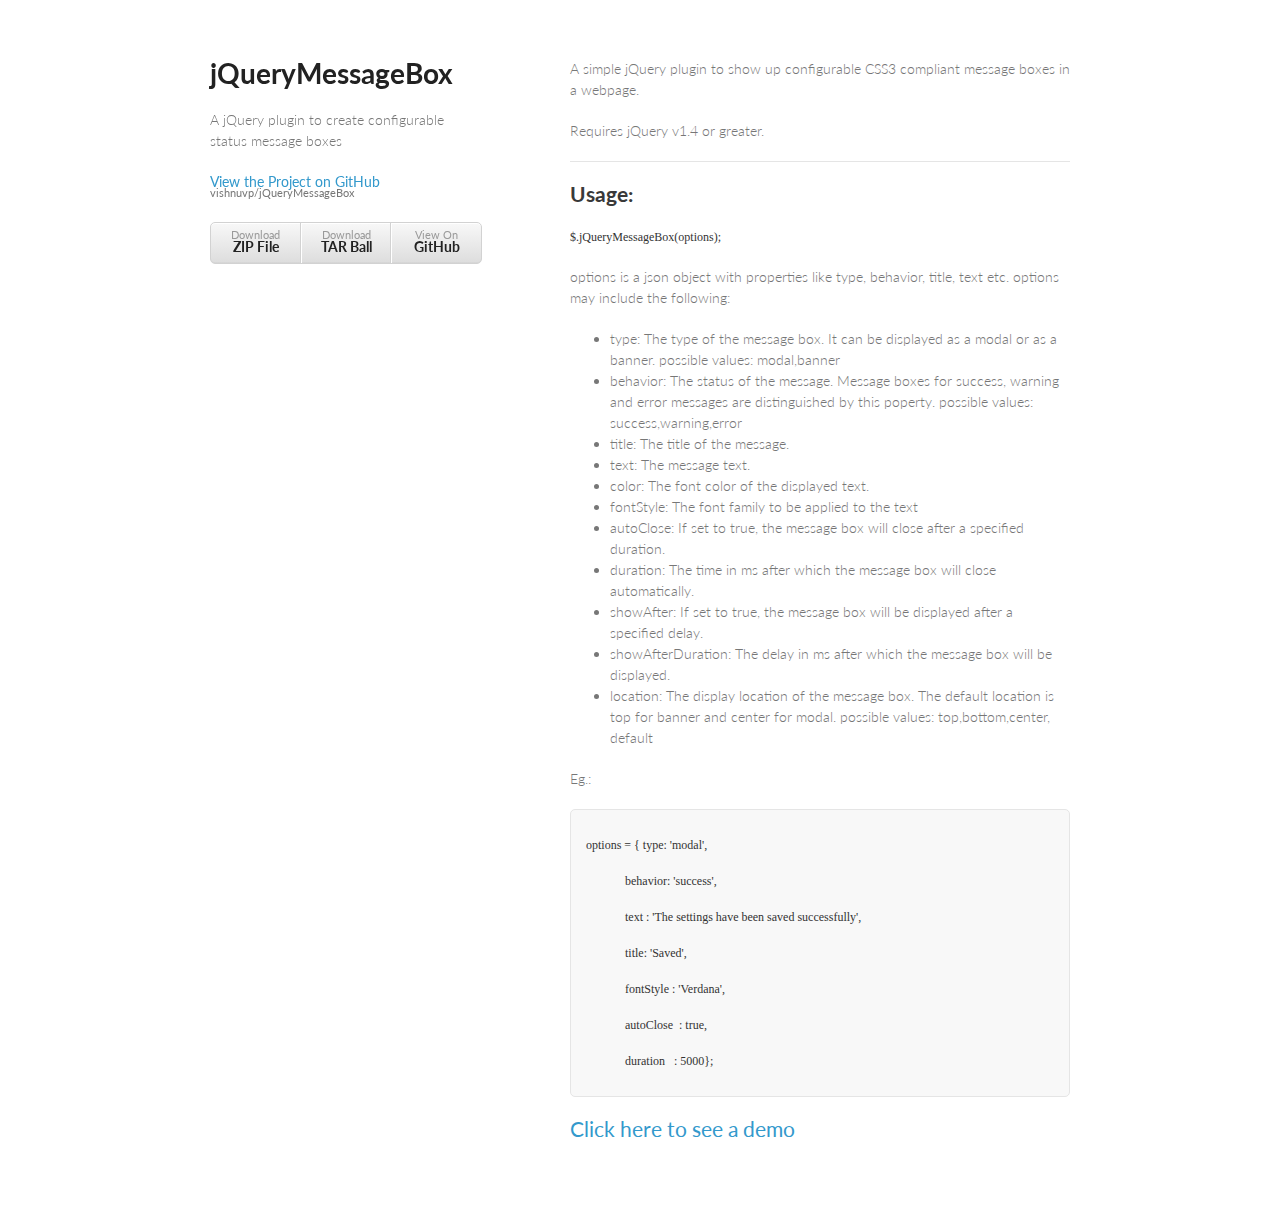
<file: index.html>
<!doctype html>
<html>
  <head>
    <meta charset="utf-8">
    <meta http-equiv="X-UA-Compatible" content="chrome=1">
    <title>jQueryMessageBox by vishnuvp</title>

    <link rel="stylesheet" href="stylesheets/styles.css">
    <link rel="stylesheet" href="stylesheets/pygment_trac.css">
    <meta name="viewport" content="width=device-width, initial-scale=1, user-scalable=no">
    <!--[if lt IE 9]>
    <script src="//html5shiv.googlecode.com/svn/trunk/html5.js"></script>
    <![endif]-->
  </head>
  <body>
    <div class="wrapper">
      <header>
        <h1>jQueryMessageBox</h1>
        <p>A jQuery plugin to create configurable status message boxes</p>

        <p class="view"><a href="https://github.com/vishnuvp/jQueryMessageBox">View the Project on GitHub <small>vishnuvp/jQueryMessageBox</small></a></p>


        <ul>
          <li><a href="https://github.com/vishnuvp/jQueryMessageBox/zipball/master">Download <strong>ZIP File</strong></a></li>
          <li><a href="https://github.com/vishnuvp/jQueryMessageBox/tarball/master">Download <strong>TAR Ball</strong></a></li>
          <li><a href="https://github.com/vishnuvp/jQueryMessageBox">View On <strong>GitHub</strong></a></li>
        </ul>
      </header>
      <section>
        <p>A simple jQuery plugin to show up configurable CSS3 compliant message boxes in a webpage.</p>

<p>Requires jQuery v1.4 or greater.</p>

<hr><h2>
<a name="usage" class="anchor" href="#usage"><span class="octicon octicon-link"></span></a>Usage:</h2>

<p><code>$.jQueryMessageBox(options);</code></p>

<p>options is a json object with properties like type, behavior, title, text etc.
options may include the following:</p>

<ul>
<li>type: The type of the message box. It can be displayed as a modal or as a banner.
possible values: modal,banner</li>
<li>behavior: The status of the message. Message boxes for success, warning and error messages are distinguished by this poperty.
possible values: success,warning,error</li>
<li>title: The title of the message.</li>
<li>text: The message text.</li>
<li>color: The font color of the displayed text.</li>
<li>fontStyle: The font family to be applied to the text</li>
<li>autoClose: If set to true, the message box will close after a specified duration.</li>
<li>duration: The time in ms after which the message box will close automatically.</li>
<li>showAfter: If set to true, the message box will be displayed after a specified delay.</li>
<li>showAfterDuration: The delay in ms after which the message box will be displayed.</li>
<li>location: The display location of the message box. The default location is top for banner and center for modal.
possible values: top,bottom,center, default</li>
</ul><p>Eg.:</p>

<pre><code>
options = { type: 'modal',

             behavior: 'success',

             text : 'The settings have been saved successfully',

             title: 'Saved',

             fontStyle : 'Verdana',

             autoClose  : true,

             duration   : 5000};

</code></pre>

<h2>
<a name="click-here-to-see-a-demo" class="anchor" href="#click-here-to-see-a-demo"><span class="octicon octicon-link"></span></a><a href="http://vishnuvp.github.io/jQueryMessageBoxDemo/">Click here to see a demo</a>
</h2>
      </section>
      <footer>
        <script async src="//pagead2.googlesyndication.com/pagead/js/adsbygoogle.js"></script>
<!-- jQueryMessageBox Demo Page -->
<ins class="adsbygoogle"
     style="display:block"
     data-ad-client="ca-pub-2756880461466860"
     data-ad-slot="7648780803"
     data-ad-format="auto"></ins>
<script>
(adsbygoogle = window.adsbygoogle || []).push({});
</script>
      </footer>
    </div>
    <script async src="//pagead2.googlesyndication.com/pagead/js/adsbygoogle.js"></script>
<!-- jQueryMessageBox Demo Page -->
<ins class="adsbygoogle"
     style="display:block"
     data-ad-client="ca-pub-2756880461466860"
     data-ad-slot="7648780803"
     data-ad-format="auto"></ins>
<script>
(adsbygoogle = window.adsbygoogle || []).push({});
</script>
    <script src="javascripts/scale.fix.js"></script>
              <script type="text/javascript">
            var gaJsHost = (("https:" == document.location.protocol) ? "https://ssl." : "http://www.");
            document.write(unescape("%3Cscript src='" + gaJsHost + "google-analytics.com/ga.js' type='text/javascript'%3E%3C/script%3E"));
          </script>
          <script type="text/javascript">
            try {
              var pageTracker = _gat._getTracker("UA-41294744-1");
            pageTracker._trackPageview();
            } catch(err) {}
          </script>
<!-- Begin Cookie Consent script http://cookie-consent.org/ -->
<script type="text/javascript">
    window.cookieconsent_options = {"message":"This website uses cookies to ensure you get the best experience on our website","dismiss":"Got it!","learnMore":"More info","link":null,"theme":"dark-bottom"}; var cookieconsent_id = 'c7c59dca-c7a8-457a-a2e6-edf62f985f39';</script>

<script type="text/javascript" src="//cdn.front.to/libs/cookieconsent.min.js"></script>

<noscript><a href="http://cookie-consent.org/">EU cookie consent script</a></noscript>
<!-- End Cookie Consent script -->

  </body>
</html>
</file>
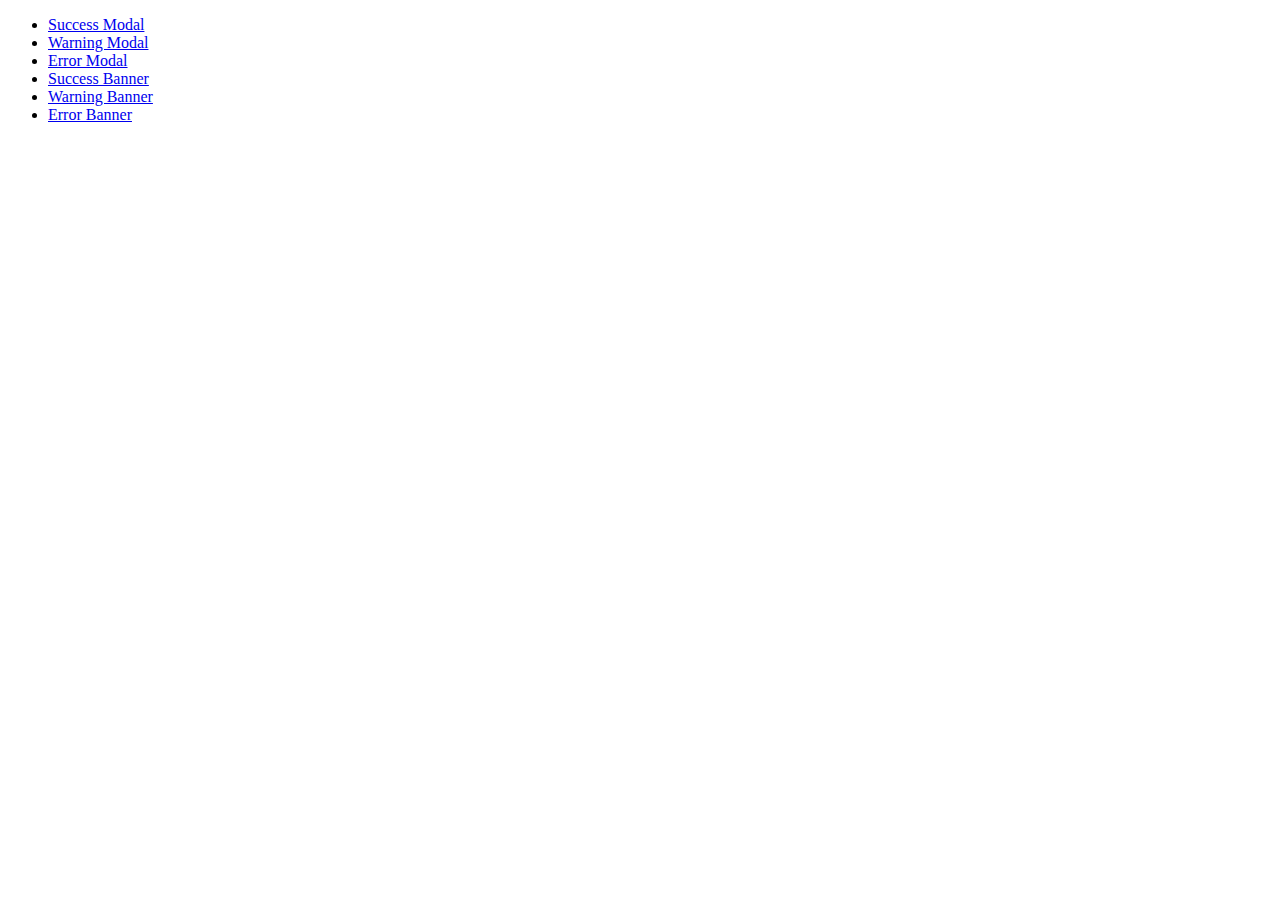
<file: demo.html>
<!DOCTYPE html>
<html>
	<head>
		<script src="//ajax.googleapis.com/ajax/libs/jquery/1.9.1/jquery.min.js"></script>
		<script type="text/javascript" src="jQueryMessageBox.js"></script>
		<link type="text/css" rel="stylesheet" href="styles.css">
	</head>
	<body>
	<ul>
		<li><a href="#" id="sucm">Success Modal</a></li>
		<li><a href="#" id="warm">Warning Modal</a></li>
		<li><a href="#" id="errm">Error Modal</a></li>
		<li><a href="#" id="sucb">Success Banner</a></li>
		<li><a href="#" id="warb">Warning Banner</a></li>
		<li><a href="#" id="errb">Error Banner</a></li>
	</ul>
		<script type="text/javascript">
		$("#sucm").click(function(){
		$.messageBox({type:'modal',behavior:'success',fontStyle:'Times',showAfter:true,showAfterDuration: 1000,autoClose:true,duration:5000,title:'Done!',text:'The changes have been saved'});
		});
		$("#warm").click(function(){
		$.messageBox({type:'modal',behavior:'warning',title:'Warning',text:'This box contains the warning text'});
		});
		$("#errm").click(function(){
		$.messageBox({type:'modal',behavior:'error',title:'Error',text:'Your action has caused an unexpected error'});
		});
		$("#sucb").click(function(){
		$.messageBox({type:'banner',behavior:'success',fontStyle:'Times',showAfter:true,showAfterDuration: 1000,autoClose:true,duration:5000,text:'This box contains the success text'});
		});
		$("#warb").click(function(){
		$.messageBox({type:'banner',behavior:'warning',text:'Your action has caused an unexpected warning'});
		});
		$("#errb").click(function(){
		$.messageBox({type:'banner',behavior:'error',text:'Your action has caused an unexpected error.Your action has caused an unexpected error.Your action has caused an unexpected error.Your action has caused an unexpected error'});
		});
		</script>
	</body>
</html>
</file>
<file: stylesheets/styles.css>
@import url(https://fonts.googleapis.com/css?family=Lato:300italic,700italic,300,700);

body {
  padding:50px;
  font:14px/1.5 Lato, "Helvetica Neue", Helvetica, Arial, sans-serif;
  color:#777;
  font-weight:300;
}

h1, h2, h3, h4, h5, h6 {
  color:#222;
  margin:0 0 20px;
}

p, ul, ol, table, pre, dl {
  margin:0 0 20px;
}

h1, h2, h3 {
  line-height:1.1;
}

h1 {
  font-size:28px;
}

h2 {
  color:#393939;
}

h3, h4, h5, h6 {
  color:#494949;
}

a {
  color:#39c;
  font-weight:400;
  text-decoration:none;
}

a small {
  font-size:11px;
  color:#777;
  margin-top:-0.6em;
  display:block;
}

.wrapper {
  width:860px;
  margin:0 auto;
}

blockquote {
  border-left:1px solid #e5e5e5;
  margin:0;
  padding:0 0 0 20px;
  font-style:italic;
}

code, pre {
  font-family:Monaco, Bitstream Vera Sans Mono, Lucida Console, Terminal;
  color:#333;
  font-size:12px;
}

pre {
  padding:8px 15px;
  background: #f8f8f8;  
  border-radius:5px;
  border:1px solid #e5e5e5;
  overflow-x: auto;
}

table {
  width:100%;
  border-collapse:collapse;
}

th, td {
  text-align:left;
  padding:5px 10px;
  border-bottom:1px solid #e5e5e5;
}

dt {
  color:#444;
  font-weight:700;
}

th {
  color:#444;
}

img {
  max-width:100%;
}

header {
  width:270px;
  float:left;
  position:fixed;
}

header ul {
  list-style:none;
  height:40px;
  
  padding:0;
  
  background: #eee;
  background: -moz-linear-gradient(top, #f8f8f8 0%, #dddddd 100%);
  background: -webkit-gradient(linear, left top, left bottom, color-stop(0%,#f8f8f8), color-stop(100%,#dddddd));
  background: -webkit-linear-gradient(top, #f8f8f8 0%,#dddddd 100%);
  background: -o-linear-gradient(top, #f8f8f8 0%,#dddddd 100%);
  background: -ms-linear-gradient(top, #f8f8f8 0%,#dddddd 100%);
  background: linear-gradient(top, #f8f8f8 0%,#dddddd 100%);
  
  border-radius:5px;
  border:1px solid #d2d2d2;
  box-shadow:inset #fff 0 1px 0, inset rgba(0,0,0,0.03) 0 -1px 0;
  width:270px;
}

header li {
  width:89px;
  float:left;
  border-right:1px solid #d2d2d2;
  height:40px;
}

header ul a {
  line-height:1;
  font-size:11px;
  color:#999;
  display:block;
  text-align:center;
  padding-top:6px;
  height:40px;
}

strong {
  color:#222;
  font-weight:700;
}

header ul li + li {
  width:88px;
  border-left:1px solid #fff;
}

header ul li + li + li {
  border-right:none;
  width:89px;
}

header ul a strong {
  font-size:14px;
  display:block;
  color:#222;
}

section {
  width:500px;
  float:right;
  padding-bottom:50px;
}

small {
  font-size:11px;
}

hr {
  border:0;
  background:#e5e5e5;
  height:1px;
  margin:0 0 20px;
}

footer {
  width:270px;
  float:left;
  position:fixed;
  bottom:50px;
}

@media print, screen and (max-width: 960px) {
  
  div.wrapper {
    width:auto;
    margin:0;
  }
  
  header, section, footer {
    float:none;
    position:static;
    width:auto;
  }
  
  header {
    padding-right:320px;
  }
  
  section {
    border:1px solid #e5e5e5;
    border-width:1px 0;
    padding:20px 0;
    margin:0 0 20px;
  }
  
  header a small {
    display:inline;
  }
  
  header ul {
    position:absolute;
    right:50px;
    top:52px;
  }
}

@media print, screen and (max-width: 720px) {
  body {
    word-wrap:break-word;
  }
  
  header {
    padding:0;
  }
  
  header ul, header p.view {
    position:static;
  }
  
  pre, code {
    word-wrap:normal;
  }
}

@media print, screen and (max-width: 480px) {
  body {
    padding:15px;
  }
  
  header ul {
    display:none;
  }
}

@media print {
  body {
    padding:0.4in;
    font-size:12pt;
    color:#444;
  }
}
</file>
<file: stylesheets/pygment_trac.css>
.highlight  { background: #ffffff; }
.highlight .c { color: #999988; font-style: italic } /* Comment */
.highlight .err { color: #a61717; background-color: #e3d2d2 } /* Error */
.highlight .k { font-weight: bold } /* Keyword */
.highlight .o { font-weight: bold } /* Operator */
.highlight .cm { color: #999988; font-style: italic } /* Comment.Multiline */
.highlight .cp { color: #999999; font-weight: bold } /* Comment.Preproc */
.highlight .c1 { color: #999988; font-style: italic } /* Comment.Single */
.highlight .cs { color: #999999; font-weight: bold; font-style: italic } /* Comment.Special */
.highlight .gd { color: #000000; background-color: #ffdddd } /* Generic.Deleted */
.highlight .gd .x { color: #000000; background-color: #ffaaaa } /* Generic.Deleted.Specific */
.highlight .ge { font-style: italic } /* Generic.Emph */
.highlight .gr { color: #aa0000 } /* Generic.Error */
.highlight .gh { color: #999999 } /* Generic.Heading */
.highlight .gi { color: #000000; background-color: #ddffdd } /* Generic.Inserted */
.highlight .gi .x { color: #000000; background-color: #aaffaa } /* Generic.Inserted.Specific */
.highlight .go { color: #888888 } /* Generic.Output */
.highlight .gp { color: #555555 } /* Generic.Prompt */
.highlight .gs { font-weight: bold } /* Generic.Strong */
.highlight .gu { color: #800080; font-weight: bold; } /* Generic.Subheading */
.highlight .gt { color: #aa0000 } /* Generic.Traceback */
.highlight .kc { font-weight: bold } /* Keyword.Constant */
.highlight .kd { font-weight: bold } /* Keyword.Declaration */
.highlight .kn { font-weight: bold } /* Keyword.Namespace */
.highlight .kp { font-weight: bold } /* Keyword.Pseudo */
.highlight .kr { font-weight: bold } /* Keyword.Reserved */
.highlight .kt { color: #445588; font-weight: bold } /* Keyword.Type */
.highlight .m { color: #009999 } /* Literal.Number */
.highlight .s { color: #d14 } /* Literal.String */
.highlight .na { color: #008080 } /* Name.Attribute */
.highlight .nb { color: #0086B3 } /* Name.Builtin */
.highlight .nc { color: #445588; font-weight: bold } /* Name.Class */
.highlight .no { color: #008080 } /* Name.Constant */
.highlight .ni { color: #800080 } /* Name.Entity */
.highlight .ne { color: #990000; font-weight: bold } /* Name.Exception */
.highlight .nf { color: #990000; font-weight: bold } /* Name.Function */
.highlight .nn { color: #555555 } /* Name.Namespace */
.highlight .nt { color: #000080 } /* Name.Tag */
.highlight .nv { color: #008080 } /* Name.Variable */
.highlight .ow { font-weight: bold } /* Operator.Word */
.highlight .w { color: #bbbbbb } /* Text.Whitespace */
.highlight .mf { color: #009999 } /* Literal.Number.Float */
.highlight .mh { color: #009999 } /* Literal.Number.Hex */
.highlight .mi { color: #009999 } /* Literal.Number.Integer */
.highlight .mo { color: #009999 } /* Literal.Number.Oct */
.highlight .sb { color: #d14 } /* Literal.String.Backtick */
.highlight .sc { color: #d14 } /* Literal.String.Char */
.highlight .sd { color: #d14 } /* Literal.String.Doc */
.highlight .s2 { color: #d14 } /* Literal.String.Double */
.highlight .se { color: #d14 } /* Literal.String.Escape */
.highlight .sh { color: #d14 } /* Literal.String.Heredoc */
.highlight .si { color: #d14 } /* Literal.String.Interpol */
.highlight .sx { color: #d14 } /* Literal.String.Other */
.highlight .sr { color: #009926 } /* Literal.String.Regex */
.highlight .s1 { color: #d14 } /* Literal.String.Single */
.highlight .ss { color: #990073 } /* Literal.String.Symbol */
.highlight .bp { color: #999999 } /* Name.Builtin.Pseudo */
.highlight .vc { color: #008080 } /* Name.Variable.Class */
.highlight .vg { color: #008080 } /* Name.Variable.Global */
.highlight .vi { color: #008080 } /* Name.Variable.Instance */
.highlight .il { color: #009999 } /* Literal.Number.Integer.Long */

.type-csharp .highlight .k { color: #0000FF }
.type-csharp .highlight .kt { color: #0000FF }
.type-csharp .highlight .nf { color: #000000; font-weight: normal }
.type-csharp .highlight .nc { color: #2B91AF }
.type-csharp .highlight .nn { color: #000000 }
.type-csharp .highlight .s { color: #A31515 }
.type-csharp .highlight .sc { color: #A31515 }
</file>
<file: styles.css>
.jQMB {
     display: none;  
	 background-color:transparent;
	 
}
.unselectable {
-webkit-touch-callout: none;
-webkit-user-select: none;
-khtml-user-select: none;
-moz-user-select: none;
-ms-user-select: none;
user-select: none;
}
.jQMBmodal {
   
    position: absolute;
    top:30%;
    left: 25%;
    width: 50%;

     border-radius: 20px 20px 20px 20px;
    -moz-border-radius: 20x 20px 20px 20px;
    -webkit-border-radius: 20x 20px 20px 20px;
	display: none;   
	background-color:#FFFFFF;
}
.jQMBheader {
    font-weight: bold;
    position: relative;
    width: 94%;
    padding:2% 1% 2% 5%;
    height: auto;
    float: left;
    font-size: 1.5em;
	 
}
.jQMBclosebtn {
	background-color: transparent;
    float: right;
    margin-right: 4%;
    margin-top: -0.6%;
    padding: 0.2% 1%;
	border-radius: 10px;
	-moz-border-radius: 10px;
	-webkit-border-radius: 10px;
	cursor: pointer;
	
}

.jQMBclosebtn:hover {
box-shadow: 0 0 20px #FFFFFF;
	-moz-box-shadow: 0 0 20px #FFFFFF;
	-webkit-box-shadow: 0 0 20px #FFFFFF;
	border: 1px solid #FFFFFF\9;
}
.jQMBwindow {
    text-align: justify;
    position: relative;
    padding: 5% 5% 5% 5%;
	padding-right: 4.5%\9;
    width: 90%;
    float:left;
	font-size: 1.3em;
}

.jQMBmodal .jQMBheader {
    border-radius:  20px 20px 0 0 ;
    -moz-border-radius: 20px 20px 0 0 ;
    -webkit-border-radius: 20px 20px 0 0 ;
}

.jQMBmodal .jQMBwindow {
    border-radius: 0 0 20px 20px;
    -moz-border-radius:  0 0 20px 20px;
    -webkit-border-radius: 0 0 20px 20px;
}

.jQMBbanner {
position: relative;
top: 0%;
width: 100%;
float:left;
clear: both;
margin: 0;
}
.jQMBbanner  .jQMBwindow {
    padding: 1%;
    width: 98%;
	
}
/*
 * Success
 */
.jQMBmodalsuccess {
	box-shadow: 0px 0px 20px #00FF00;
	-moz-box-shadow: 0px 0px 20px #00FF00;
	-webkit-box-shadow: 0px 0px 20px #00FF00;
}
.jQMBbannersuccess {
	box-shadow: 0px 0px 20px #00FF00 inset;
	-moz-box-shadow: 0px 0px 20px #00FF00 inset;
	-webkit-box-shadow: 0px 0px 20px #00FF00 inset;
}
.jQMBmodalsuccess .jQMBheader{
	
	color: darkgreen;
	color: #CEDCB2\9;
	background-color: #5C8A00;
    background-color: rgba(0,255,0,0.4);
	
}
.jQMBsuccess .jQMBwindow {
background-color: #FEFEFE;
background-color: rgba(255,255,255,0.2);
border: 1px solid #5C8A00\9;
color: green;
}
.jQMBbannersuccess .jQMBwindow {
background-color: #c4ffc4;
background-color: rgba( 0, 255, 0,0.2);
}

/*
 * Warning
 */
.jQMBmodalwarning {
	box-shadow: 0px 0px 20px #ECDC07;
	-moz-box-shadow: 0px 0px 20px #ECDC07;
	-webkit-box-shadow: 0px 0px 20px #ECDC07;
}
.jQMBbannerwarning {
	box-shadow: 0px 0px 20px #ECDC07 inset;
	-moz-box-shadow: 0px 0px 20px #ECDC07 inset;
	-webkit-box-shadow: 0px 0px 20px #ECDC07 inset;
}
.jQMBmodalwarning .jQMBheader{
	color: #F88C03;
	background-color: #DDE173;
    background-color: rgba(246,250,128,0.9);
	
	
}
.jQMBwarning .jQMBwindow {
background-color: #FEFEFE;
background-color: rgba(255,255,255,0.6);
color: #924F00;
border: 1px solid #DDE173\9;

}
.jQMBbannerwarning .jQMBwindow {
background-color: #fcf594;
background-color: rgba(236, 220, 7,0.2);
}

/*
 * Error
 */
.jQMBmodalerror {
	box-shadow: 0px 0px 20px #F58779;
	-moz-box-shadow: 0px 0px 20px #F58779;
	-webkit-box-shadow: 0px 0px 20px #F58779;
}
.jQMBbannererror {
	box-shadow: 0px 0px 20px #F58779 inset;
	-moz-box-shadow: 0px 0px 20px #F58779 inset;
	-webkit-box-shadow: 0px 0px 20px #F58779 inset;
}
.jQMBmodalerror .jQMBheader{
	color: #E92828;
	color: #FFC2B2\9;
	background-color: #F55540;
    background-color: rgba(245,85,64,0.7);
	
	
}
.jQMBerror .jQMBwindow {
background-color: #FEFEFE;
background-color: rgba(255,255,255,0.2);
color: #E92828;
border: 1px solid #F55540\9;
}
.jQMBbannererror .jQMBwindow {
background-color: #fac7c0;
background-color: rgba(245, 135, 121,0.2);
}
</file>
